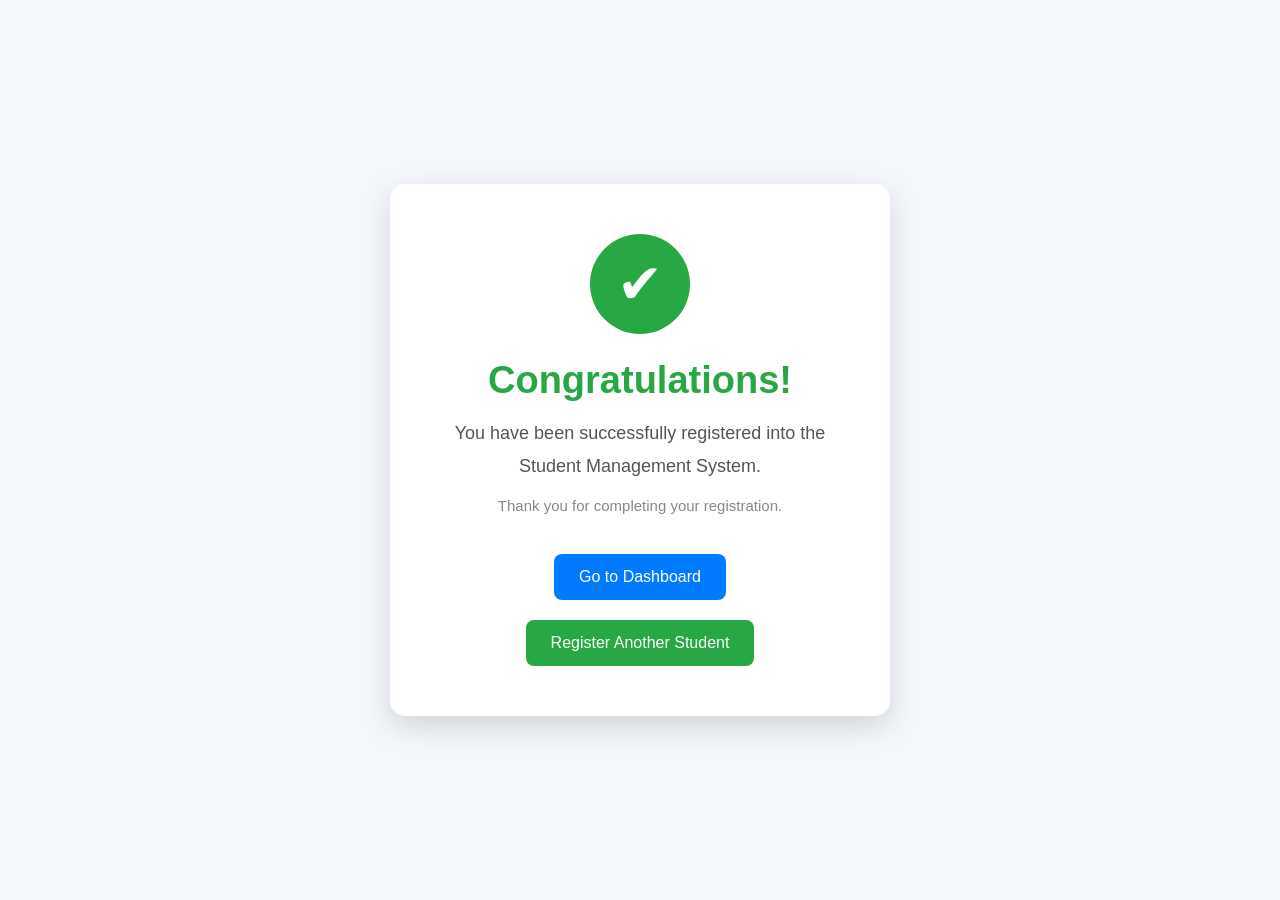
<file: success.html>
<!DOCTYPE html>
<html lang="en">
<head>
    <meta charset="UTF-8">
    <meta name="viewport" content="width=device-width, initial-scale=1.0">
    <title>Registration Successful</title>
    <link rel="stylesheet" href="success.css">
</head>
<body>

    <div class="success-container">

        <div class="checkmark">
            ✔
        </div>

        <h1>Congratulations!</h1>

        <p>
            You have been successfully registered into the Student Management System.
        </p>

        <p class="small-text">
            Thank you for completing your registration.
        </p>

        <div class="buttons">

            <a href="dashboard.html">
                <button>Go to Dashboard</button>
            </a>

            <a href="register.html">
                <button class="register-btn">Register Another Student</button>
            </a>

        </div>

    </div>

</body>
</html>
</file>
<file: success.css>
*{
    margin: 0;
    padding: 0;
    box-sizing: border-box;
    font-family: Arial, Helvetica, sans-serif;
}

body{
    background: #f4f7fc;
    display: flex;
    justify-content: center;
    align-items: center;
    height: 100vh;
}

.success-container{
    width: 500px;
    background: #ffffff;
    padding: 50px 40px;
    border-radius: 15px;
    text-align: center;
    box-shadow: 0 10px 30px rgba(0,0,0,0.15);
}

.checkmark{
    width: 100px;
    height: 100px;
    margin: 0 auto 25px;
    border-radius: 50%;
    background: #28a745;
    color: #ffffff;
    font-size: 55px;
    display: flex;
    justify-content: center;
    align-items: center;
}

h1{
    color: #28a745;
    font-size: 38px;
    margin-bottom: 15px;
}

p{
    color: #555;
    font-size: 18px;
    line-height: 1.8;
}

.small-text{
    margin-top: 10px;
    margin-bottom: 35px;
    color: #888;
    font-size: 15px;
}

.buttons{
    display: flex;
    justify-content: center;
    gap: 20px;
    flex-wrap: wrap;
}

button{
    padding: 14px 25px;
    border: none;
    border-radius: 8px;
    background: #007bff;
    color: white;
    font-size: 16px;
    cursor: pointer;
    transition: 0.3s ease;
}

button:hover{
    background: #0056b3;
    transform: translateY(-3px);
}

.register-btn{
    background: #28a745;
}

.register-btn:hover{
    background: #1f7a34;
}

a{
    text-decoration: none;
}

/* Responsive Design */
@media(max-width:600px){

    .success-container{
        width: 90%;
        padding: 40px 25px;
    }

    h1{
        font-size: 30px;
    }

    p{
        font-size: 16px;
    }

    .buttons{
        flex-direction: column;
    }

    button{
        width: 100%;
    }
}
</file>
